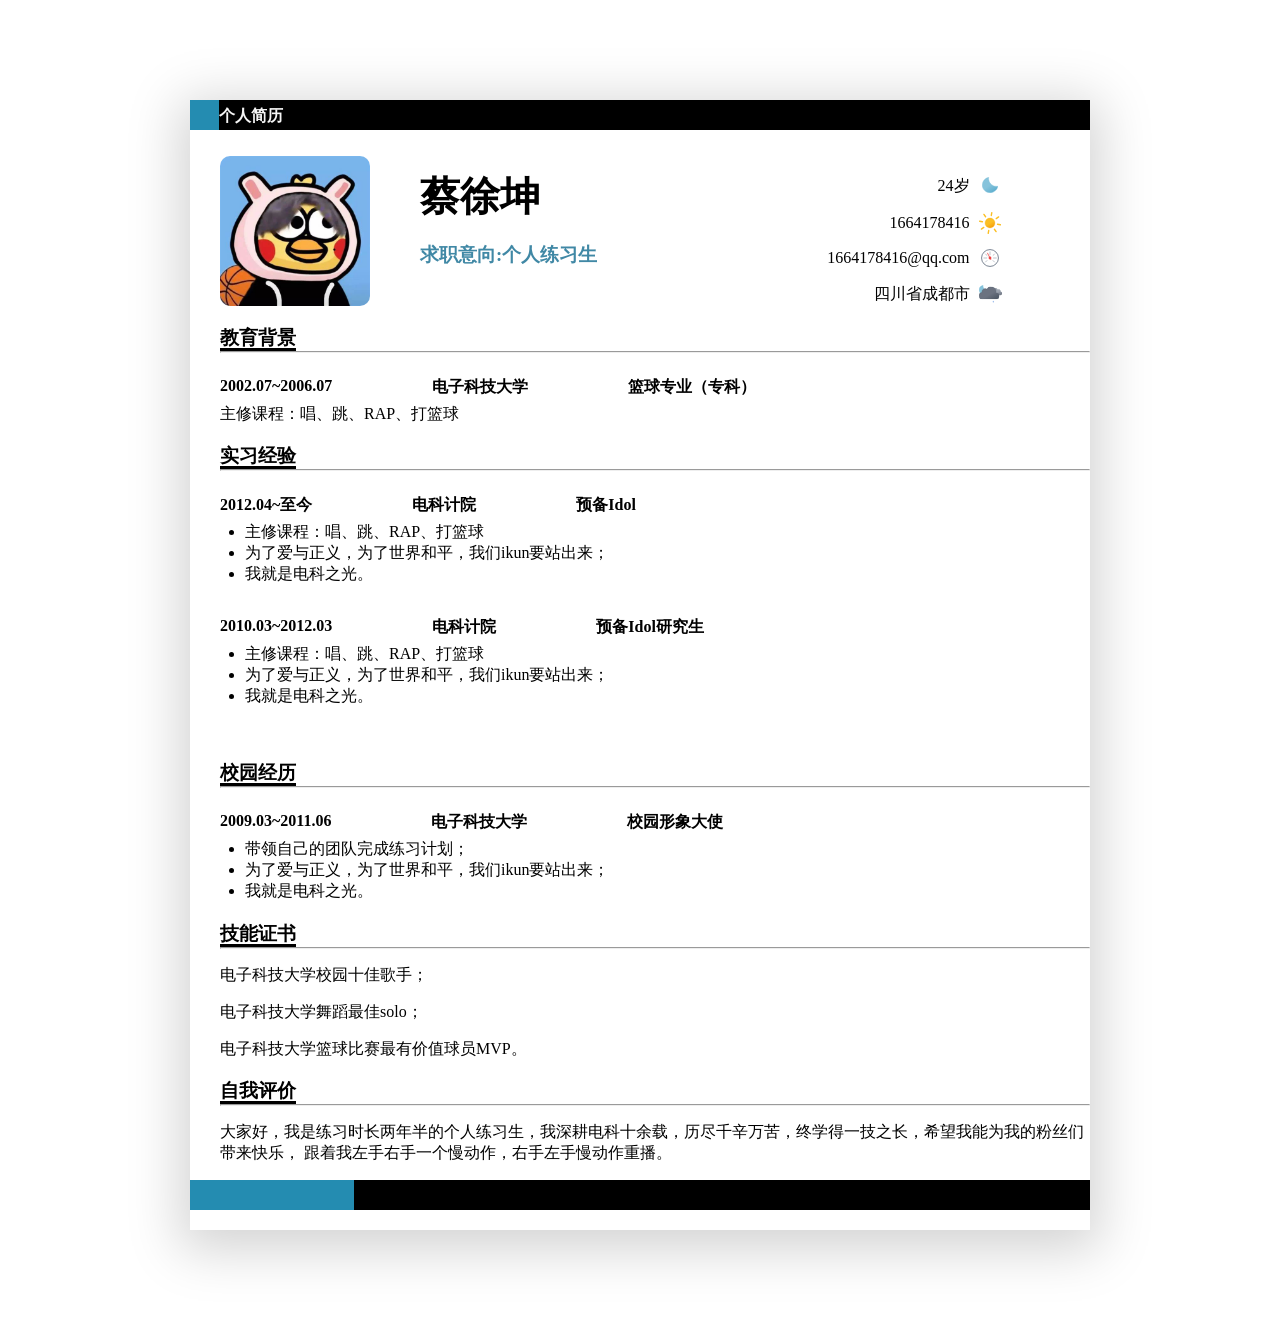
<file: index.html>
<!DOCTYPE html>
<html lang="en">
<head>
    <meta charset="UTF-8">
    <meta name="viewport" content="width=device-width, initial-scale=1.0">
    <title>测试ikun简历</title>
    <link rel="stylesheet" href="1.css">
</head>
<body>
 
<!-- 先定一个大的容器 -->
<div class="container">
    <div class="topline" >
        <div class="top_left" ></div>
        <div class="top_right">
            <p>个人简历</p>
        </div>
    </div>
 
    <div class="mid">
 
        <div class="ikun" >
            <img src="images/kun.jpg" style="width: 150px; border-radius: 10px;" >
            <div class="ikun_mid">
                <h3><span>蔡徐坤</span>
                    <br>
                    <p style="color: #4088A5">求职意向:个人练习生</p></h3>
            </div>
 
            <div class="ikun_right">
                <div class="ikun_r1">
                    <p>24岁</p>
                    <img src="images/1.svg" width="30px" height="30px" style="transform: translate(5px,10px)">
                </div>
 
                <div class="ikun_r2">
                    <p>1664178416</p>
                    <img src="images/2.svg" width="30px" height="30px" style="transform: translate(5px,10px)">
                </div>
 
                <div class="ikun_r3">
                    <p>1664178416@qq.com</p>
                    <img src="images/3.svg" width="30px" height="30px" style="transform: translate(5px,10px)">
                </div>
 
                <div class="ikun_r4">
                    <p>四川省成都市</p>
                    <img src="images/4.svg" width="30px" height="30px" style="transform: translate(5px,10px)">
                </div>
 
            </div>
 
        </div>
 
        <div class="edu">
            <h3 style="margin-bottom: -8px;"><span style="border-bottom: 3px solid black">教育背景</span></h3>
            <hr>
            <div class="normal">
                <p>2002.07~2006.07</p>
                <p style="margin-left: 100px">电子科技大学</p>
                <p style="margin-left: 100px">篮球专业（专科）</p>
            </div>
            <p style="margin-top: -10px">主修课程：唱、跳、RAP、打篮球</p>
        </div>
 
 
        <div class="work">
            <h3 style="margin-bottom: -8px"><span style="border-bottom: 3px solid black">实习经验</span></h3>
            <hr>
            <div class="normal">
                <p>2012.04~至今</p>
                <p style="margin-left: 100px">电科计院</p>
                <p style="margin-left: 100px">预备Idol</p>
            </div>
            <ul style="margin-top: -10px;margin-left: -15px">
                <li>主修课程：唱、跳、RAP、打篮球</li>
                <li>为了爱与正义，为了世界和平，我们ikun要站出来；</li>
                <li>我就是电科之光。</li>
            </ul>
            <div class="normal">
                <p>2010.03~2012.03</p>
                <p style="margin-left: 100px">电科计院</p>
                <p style="margin-left: 100px">预备Idol研究生</p>
            </div>
            <ul style="margin-top: -10px;margin-left: -15px">
                <li>主修课程：唱、跳、RAP、打篮球</li>
                <li>为了爱与正义，为了世界和平，我们ikun要站出来；</li>
                <li>我就是电科之光。</li>
            </ul>
            <br>
 
        </div>
 
        <div class="school">
            <h3 style="margin-bottom: -8px"><span style="border-bottom: 3px solid black">校园经历</span></h3>
            <hr>
            <div class="normal">
                <p>2009.03~2011.06</p>
                <p style="margin-left: 100px">电子科技大学</p>
                <p style="margin-left: 100px">校园形象大使</p>
            </div>
            <ul style="margin-top: -10px;margin-left: -15px">
                <li>带领自己的团队完成练习计划；</li>
                <li>为了爱与正义，为了世界和平，我们ikun要站出来；</li>
                <li>我就是电科之光。</li>
            </ul>
        </div>
 
        <div class="tech">
            <h3 style="margin-bottom: -8px"><span style="border-bottom: 3px solid black">技能证书</span></h3>
            <hr>
                <p>电子科技大学校园十佳歌手；</p>
                <p>电子科技大学舞蹈最佳solo；</p>
                <p>电子科技大学篮球比赛最有价值球员MVP。</p>
        </div>
 
        <div class="self">
            <h3 style="margin-bottom: -8px"><span style="border-bottom: 3px solid black">自我评价</span></h3>
            <hr>
            <p>
                大家好，我是练习时长两年半的个人练习生，我深耕电科十余载，历尽千辛万苦，终学得一技之长，希望我能为我的粉丝们带来快乐，
                跟着我左手右手一个慢动作，右手左手慢动作重播。
            </p>
             </div>
 
    </div>
    <div class="topline" >
        <div class="top_left1" ></div>
        <div class="top_right">
        </div>
    </div>
 
</div>
</body>
</html>
</file>
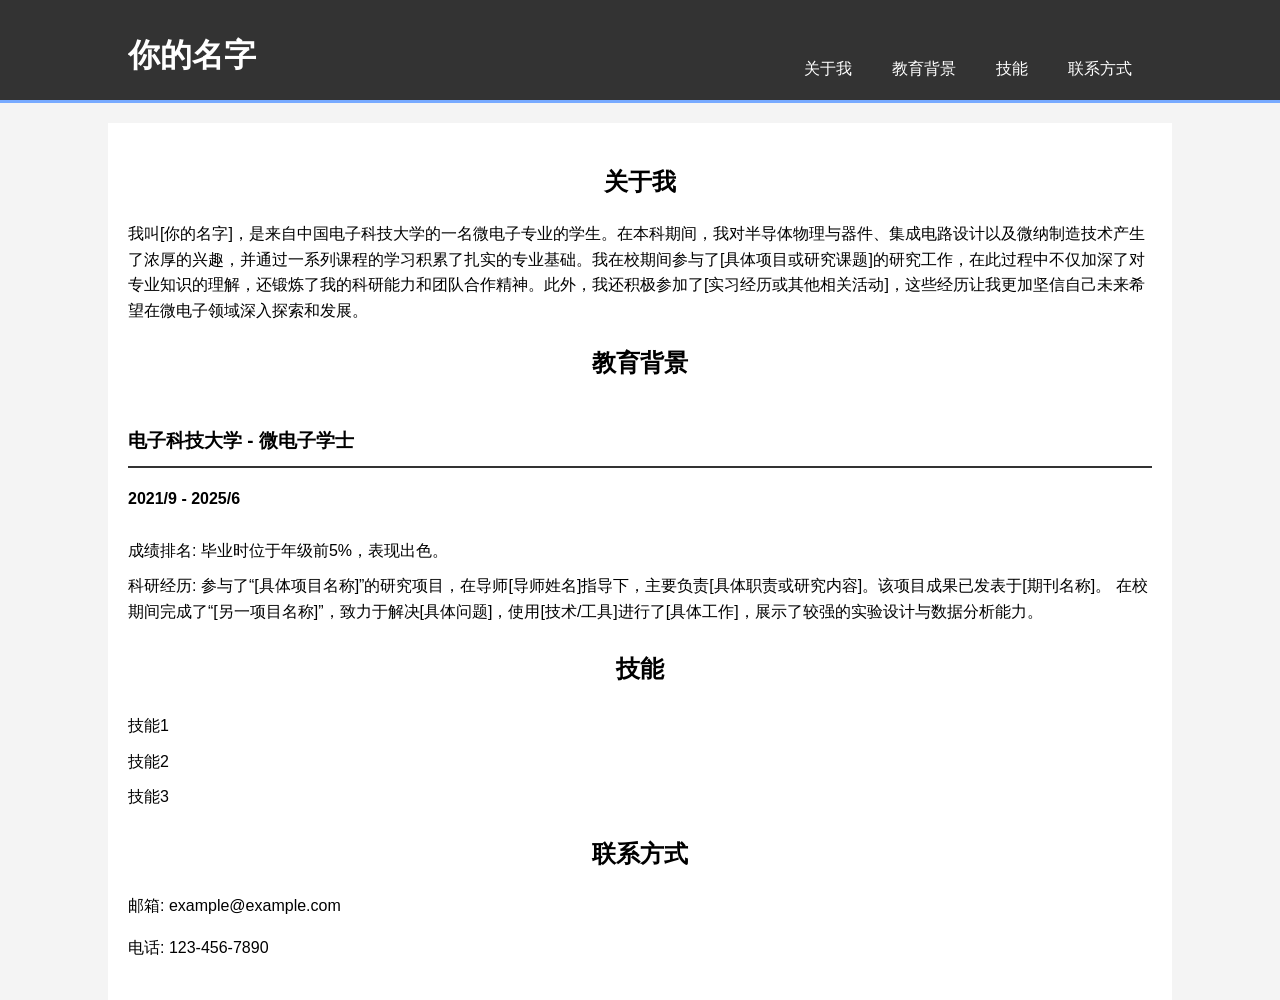
<file: 1.html>
<!DOCTYPE html>
<html lang="zh-cn">
<head>
    <meta charset="UTF-8">
    <meta name="viewport" content="width=device-width, initial-scale=1.0">
    <title>简历</title>
    <style>
        body {
            font-family: Arial, sans-serif;
            line-height: 1.6;
            margin: 0;
            padding: 0;
            background-color: #f4f4f4;
        }
        .container {
            width: 80%;
            margin: auto;
            overflow: hidden;
        }
        header {
            background: #333;
            color: #fff;
            padding-top: 30px;
            min-height: 70px;
            border-bottom: #77aaff 3px solid;
        }
        header a {
            color: #fff;
            text-decoration: none;
            text-transform: uppercase;
            font-size: 16px;
        }
        header ul {
            padding: 0;
            list-style: none;
        }
        header li {
            float: left;
            display: inline;
            padding: 0 20px 0 20px;
        }
        header #branding {
            float: left;
        }
        header #branding h1 {
            margin: 0;
        }
        header nav {
            float: right;
            margin-top: 10px;
        }
        .main {
            padding: 20px;
            background: #fff;
            margin-top: 20px;
        }
        .main h2 {
            text-align: center;
        }
        .section {
            margin-bottom: 20px;
        }
        .section h3 {
            border-bottom: 2px solid #333;
            padding-bottom: 10px;
        }
        .section ul {
            list-style: none;
            padding: 0;
        }
        .section ul li {
            padding: 5px 0;
        }
    </style>
</head>
<body>
    <header>
        <div class="container">
            <div id="branding">
                <h1>你的名字</h1>
            </div>
            <nav>
                <ul>
                    <li><a href="#about">关于我</a></li>
                    <li><a href="#education">教育背景</a></li>
                    <li><a href="#skills">技能</a></li>
                    <li><a href="#contact">联系方式</a></li>
                </ul>
            </nav>
        </div>
    </header>

    <div class="container main">
        <section id="about" class="section">
            <h2>关于我</h2>
            <p>我叫[你的名字]，是来自中国电子科技大学的一名微电子专业的学生。在本科期间，我对半导体物理与器件、集成电路设计以及微纳制造技术产生了浓厚的兴趣，并通过一系列课程的学习积累了扎实的专业基础。我在校期间参与了[具体项目或研究课题]的研究工作，在此过程中不仅加深了对专业知识的理解，还锻炼了我的科研能力和团队合作精神。此外，我还积极参加了[实习经历或其他相关活动]，这些经历让我更加坚信自己未来希望在微电子领域深入探索和发展。</p>
        </section>


        <section id="education" class="section">
            <h2>教育背景</h2>
            <ul>
                <li>
                    <h3>电子科技大学 - 微电子学士</h3>
                    <p style = "font-weight: bold;">2021/9 - 2025/6</p>
                    <p></p>
                </li>
                <li>
                    成绩排名: 毕业时位于年级前5%，表现出色。
                </li>
                <li>
                    科研经历:
                        参与了“[具体项目名称]”的研究项目，在导师[导师姓名]指导下，主要负责[具体职责或研究内容]。该项目成果已发表于[期刊名称]。
                        在校期间完成了“[另一项目名称]”，致力于解决[具体问题]，使用[技术/工具]进行了[具体工作]，展示了较强的实验设计与数据分析能力。
                </li>
                <!-- 你可以复制上面的li块来添加更多教育背景 -->
            </ul>
        </section>

        <section id="skills" class="section">
            <h2>技能</h2>
            <ul>
                <li>技能1</li>
                <li>技能2</li>
                <li>技能3</li>
                <!-- 你可以复制上面的li块来添加更多技能 -->
            </ul>
        </section>

        <section id="contact" class="section">
            <h2>联系方式</h2>
            <p>邮箱: example@example.com</p>
            <p>电话: 123-456-7890</p>
        </section>
    </div>
</body>
</html>
</file>
<file: 1.css>
/* 容器为栅格布局 */
.container{
    display: grid;
    box-shadow: 0px 10px 50px 10px lightgrey;  /*简历周围阴影*/
    width: 900px;
    margin: 100px auto;
    /*background: red;*/
 
}
/* 简历上方线条 */
.topline{
    display: flex;
    flex-direction: row;
}
.top_left{
    background-color: #248CB1;
    height: 30px;
    width: 30px;
    /*transform: translate(-30px,0);  !*  向左偏移  *!*/
}
.top_left1{
    background-color: #248CB1;
    height: 30px;
    width: 200px;
    /*transform: translate(-30px,0);  !*  向左偏移  *!*/
}
 
.top_right{
    background-color: black;
    height: 30px;
    width: 100%;
    /*transform: translate(-30px,0);*/
    margin-bottom: 20px;
}
.top_right p{
    transform: translate(0,-10px);
    color: whitesmoke;
    font-weight: bold;  /*  粗体  */
}
 
/*   mid  */
.mid{
    margin-left: 30px;
}
 
 
/*照片*/
.ikun{
    display: flex;
    flex-direction: row;
    align-items: end;
}
.ikun_mid{
    margin-left: 50px;
    display: flex;
    flex-direction: column;
 
}
.ikun_mid span{
    font-size: 40px;
}
 
.ikun_right{
    display: flex;
    flex-direction: column;
    margin-left: 230px;
    align-items: flex-end;
}
.ikun_r1,.ikun_r2,.ikun_r3,.ikun_r4{
    display: flex;
    flex-direction: row;
    margin-bottom: -15px;
}
 
.normal{
    display: flex;
    flex-direction: row;
    font-weight: bold;
}
</file>
